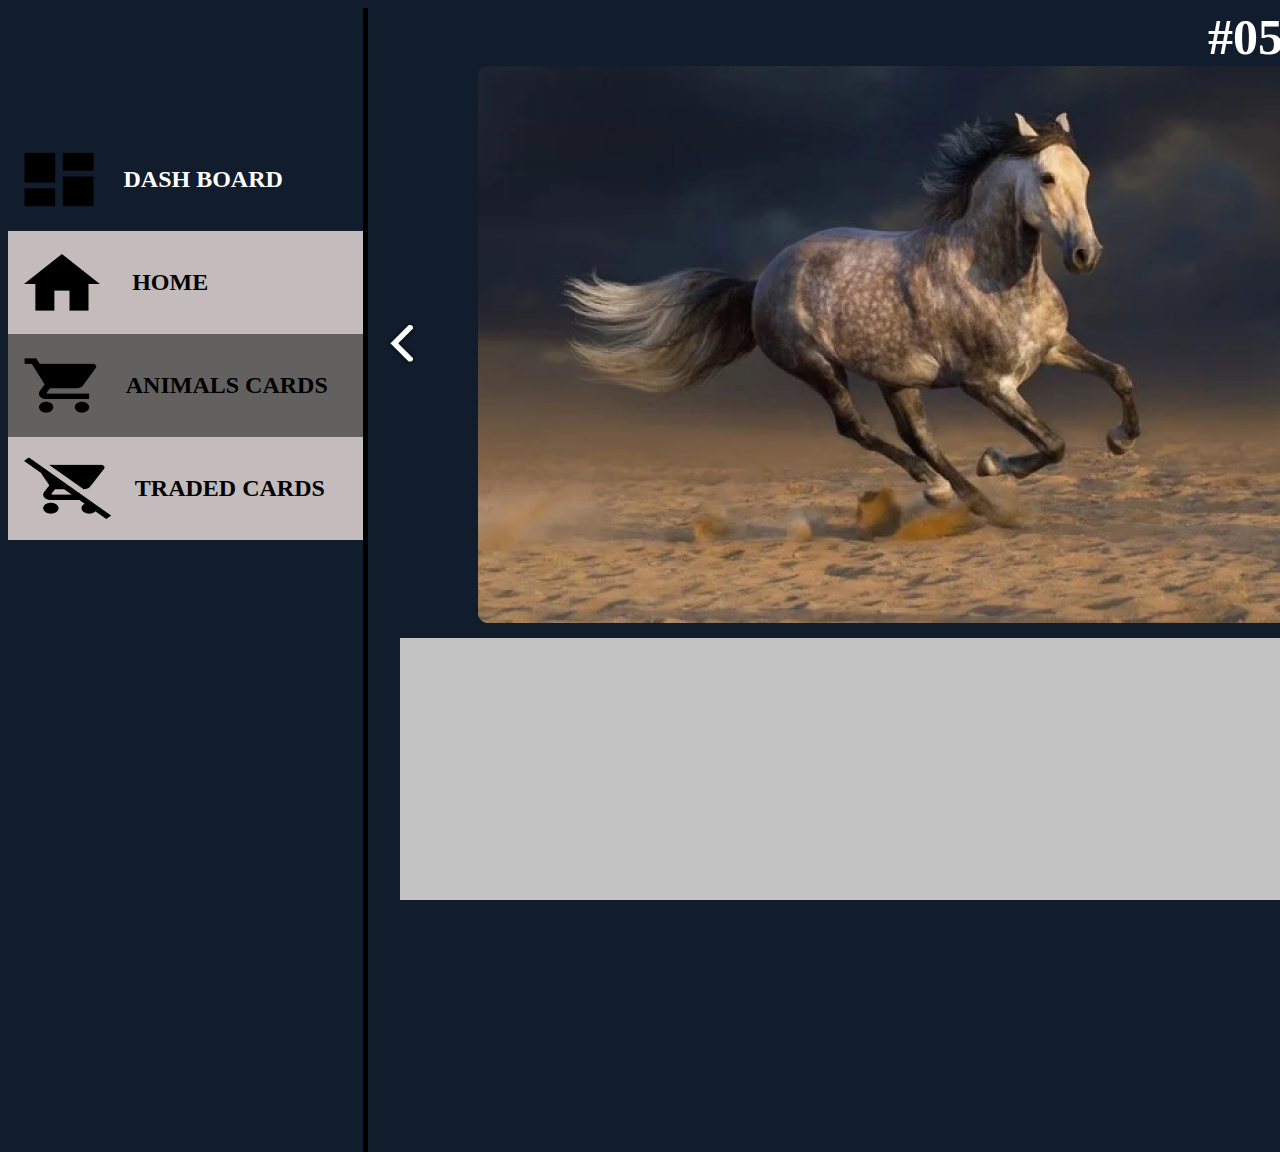
<file: index.html>
<!DOCTYPE html>
<html lang="en">
<head>
    <meta charset="UTF-8">
    <meta http-equiv="X-UA-Compatible" content="IE=edge">
    <meta name="viewport" content="width=device-width, initial-scale=1.0">
    <link rel="stylesheet" href="style.css">
    <title>Success Horse</title>
</head>
<body>
    <main class="container">
        <div class="box1">
            <div class="child-div child-div1">
                <img src="./Assets/Vector (1).png" alt="">
               <a href="#"> <h6 class="text">DASH BOARD</h6></a>
            </div>
            <div class="child-div child-div2">
                <img src="./Assets/Vector (3).png" alt="">
               <a href="#"> <h6  class="text1">HOME</h6></a>
            </div>
            <div class="child-div child-div3">
                <img src="./Assets/Vector.png" alt="">
                <a href="#"><h6  class="text2">ANIMALS CARDS</h6></a>
            </div>
            <div class="child-div child-div2">
                <img src="./Assets/Vector (4).png" alt="">
               <a href="#"> <h6  class="text3">TRADED CARDS</h6></a>
            </div>
        </div>
        <div class="box2">
            <div>
                <h3>#057</h3>
            </div>
            <div class="box2-logo">
                <a href="#"><img class="icon1" src="./Assets/prev.png" alt=""></a>
                <img src="./Assets/bigstock-White-horse-run-94035155-770x405.png" alt="">
                <a href="#"><img class="icon2" src="./Assets/next.png" alt=""></a>
            </div>
            <div class="box2-third-item"></div>
        </div>
    </main>
</body>
</html>
</file>
<file: style.css>
body {
    background: #111D2C;
    width: 1440px;
    height: 1024px;

}

.container {
    display: flex;
    width: 100%;
}

.box1 {
    width: 25%;
    border-right: 5px solid #000000;
    height: 1024px;
    padding-top: 119.88px;


}
a {
    text-decoration: none;
}

.box2 {
    width: 75%
}

.child-div {
    display: flex;

}

.child-div1 {
    height: 103px;
    display: flex;
    align-items: center;
    padding-left: 16px;
}

.child-div2 {
    height: 103px;
    display: flex;
    align-items: center;
    background: #C4BCBC;
    padding-left: 16px;
}

.child-div3 {
    height: 103px;
    display: flex;
    align-items: center;
    padding-left: 16px;
    background: #636060;
}



.child-div1 h6 {
    font-size: 24px;
    margin-left: 29.5px;
    font-family: 'Mukta';
    font-style: normal;
    font-weight: 800;
    line-height: 40px;
    /* identical to box height */
    color: #FFFFFF;
}

.text1 {
    margin-left: 32.17px;
    font-family: 'Mukta';
    font-style: normal;
    font-weight: 800;
    font-size: 24px;
    line-height: 40px;
    /* identical to box height */


    color: #000000;

}

.text2 {
    margin-left: 28.75px;
    font-family: 'Mukta';
    font-style: normal;
    font-weight: 800;
    font-size: 24px;
    line-height: 40px;
    /* identical to box height */


    color: #000000;


}

.text3 {
    margin-left: 22.87px;
    font-family: 'Mukta';
    font-style: normal;
    font-weight: 800;
    font-size: 24px;
    line-height: 40px;
    /* identical to box height */


    color: #000000;

}

.box2 h3 {
    position: relative;
    right: 140px;
    text-align: right;
    font-family: 'Mukta';
    font-style: normal;
    font-weight: 800;
    font-size: 50px;
    color: #FFFFFF;
    margin: 0;
    padding: 0;

}
.box2-logo {
    display: flex;
    align-items: center;
}
.icon1 {
    margin-right: 60px;
}
.icon2 {
    margin-left: 34px;
}
.box2-third-item {
    margin-top: 15px;
    background: #C4C4C4;
    border: 1.5px #C4C4C4 solid;
    height: 260px;
    margin-left:32px;
}
</file>
